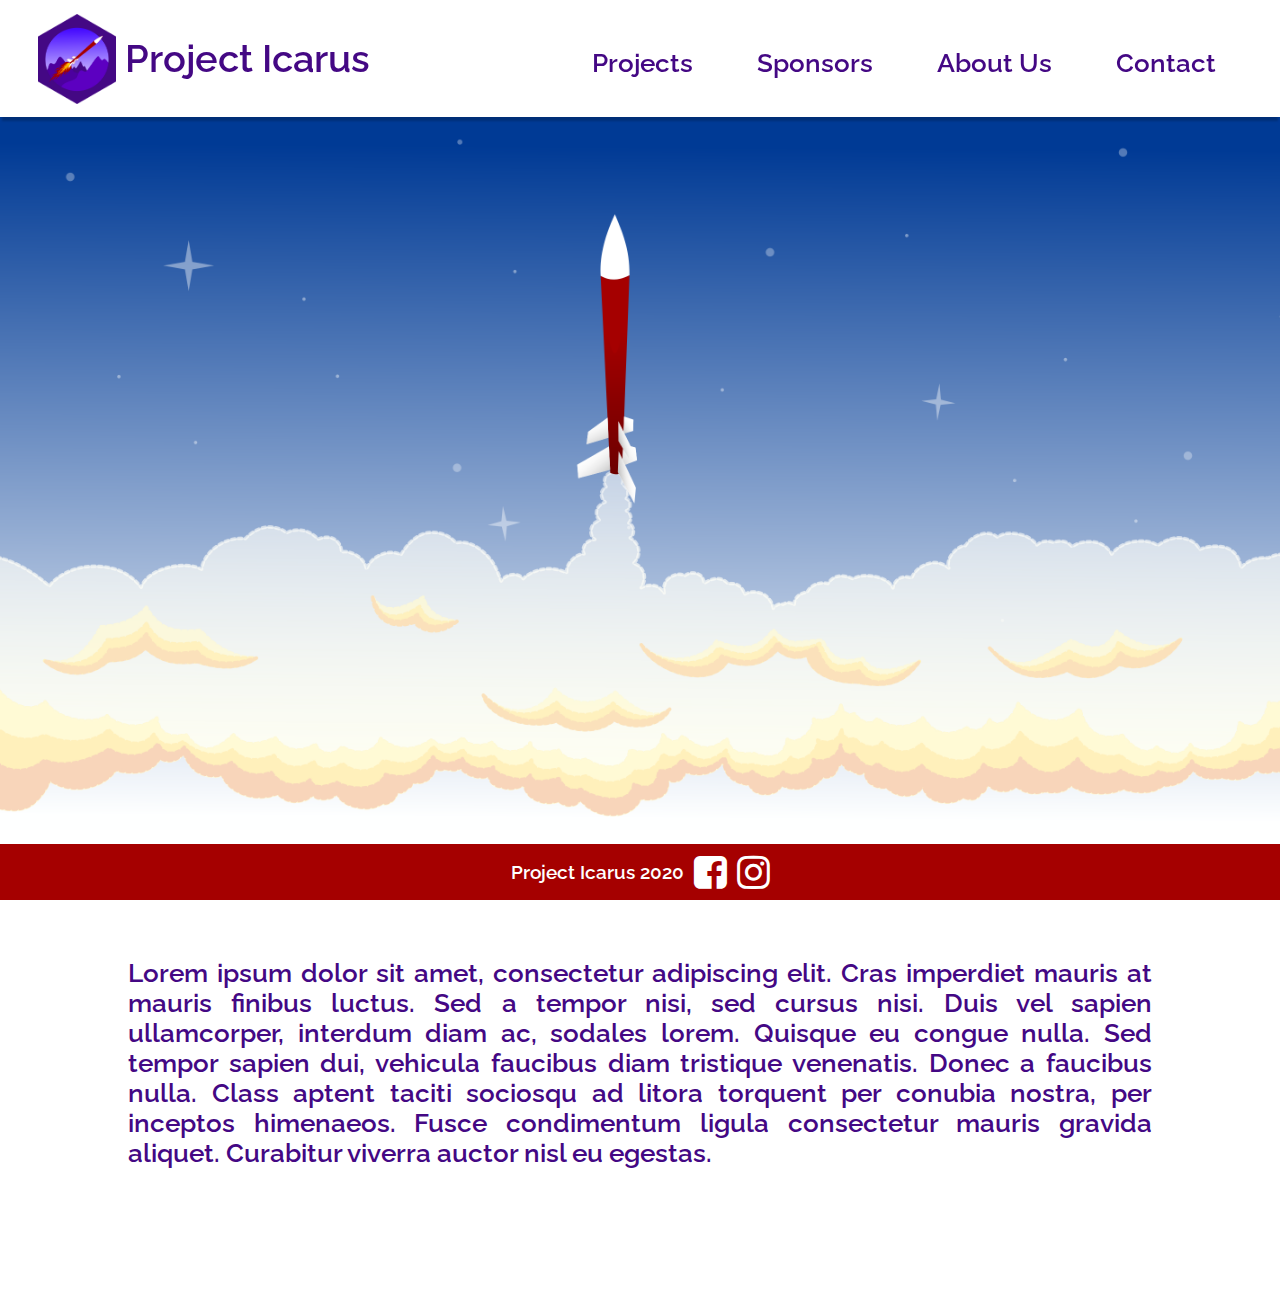
<file: index.html>
<html>

	<head>

		<link rel="stylesheet" type="text/css" href="style/text.css">
		<link rel="stylesheet" type="text/css" href="style/colors.css">
		<link rel="stylesheet" type="text/css" href="style/flex.css">
		<link rel="stylesheet" type="text/css" href="style/elements.css">
		<link rel="stylesheet" type="text/css" href="style/page.css">
		<link rel="stylesheet" type="text/css" href="style/spacing.css">
		<link href="https://fonts.googleapis.com/css2?family=Raleway:wght@600;800&display=swap" rel="stylesheet">
		<link href="https://maxcdn.bootstrapcdn.com/font-awesome/4.7.0/css/font-awesome.min.css" rel="stylesheet">

		<title>
			Project Icarus - Home
		</title>
		
	</head>

	<body class="remove_edges background-primary">
		<div id="nav" class="remove_edges flex-row background-primary font">
			<a id="home_link" class="flex-row no_link_style text_secondary flexbox_center" href="index.html"><img id="logo" src="logo.png"/>&nbsp;Project Icarus</a>
			<div id="nav_links" class="flex-row">
				<a class="nav_link_spacer hvr_ul no_link_style text_secondary" href="projects.html">Projects</a>
				<a class="nav_link_spacer hvr_ul no_link_style text_secondary" href="sponsors.html">Sponsors</a>
				<a class="nav_link_spacer hvr_ul no_link_style text_secondary" href="about.html">About Us</a>
				<a class="nav_link_spacer hvr_ul no_link_style text_secondary" href="contact.html">Contact</a>
			</div>
		</div>

		<div id="top" class="span_width center_text">
			<img class="span_width" src="rocket.png"/>
		</div>

		<div id="main" class="span_width background-primary remove_edges">
			<p id="main_text" class="remove_edges font text_secondary">
				Lorem ipsum dolor sit amet, consectetur adipiscing elit. Cras imperdiet mauris at mauris finibus luctus. Sed a tempor nisi, sed cursus nisi. Duis vel sapien ullamcorper, interdum diam ac, sodales lorem. Quisque eu congue nulla. Sed tempor sapien dui, vehicula faucibus diam tristique venenatis. Donec a faucibus nulla. Class aptent taciti sociosqu ad litora torquent per conubia nostra, per inceptos himenaeos. Fusce condimentum ligula consectetur mauris gravida aliquet. Curabitur viverra auctor nisl eu egestas.
			</p>
		</div>

		<div id="footer" class="background-tertiary font text_primary flex-row flexbox_center">
			Project Icarus 2020&nbsp;&nbsp;
			<a href="https://www.facebook.com/SpaceshotIcarus/" class="social_link"><i class="fa fa-facebook-square text_primary"></i></a>&nbsp;&nbsp;
			<a href="https://www.instagram.com/rpi_project_icarus321/" class="social_link"><i class="fa fa-instagram text_primary"></i></a>
		</div>
	</body>

</html>
</file>
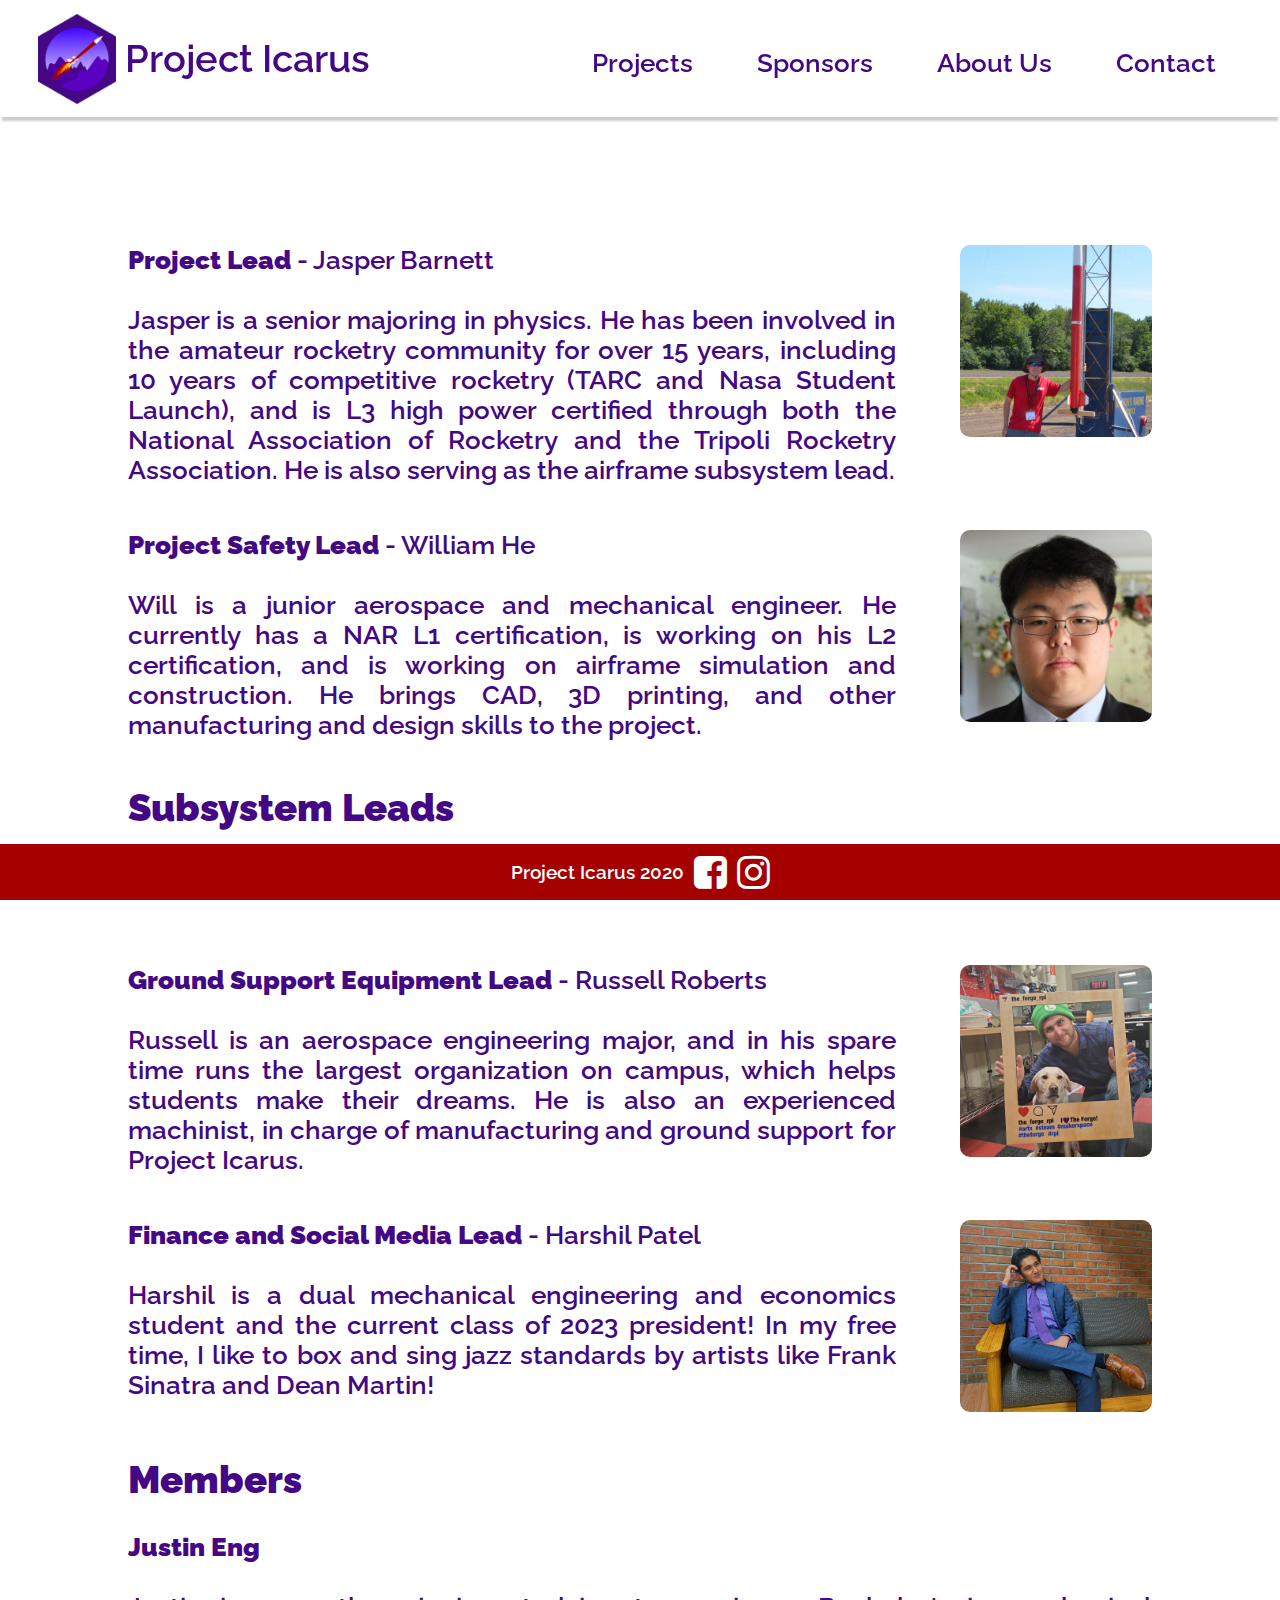
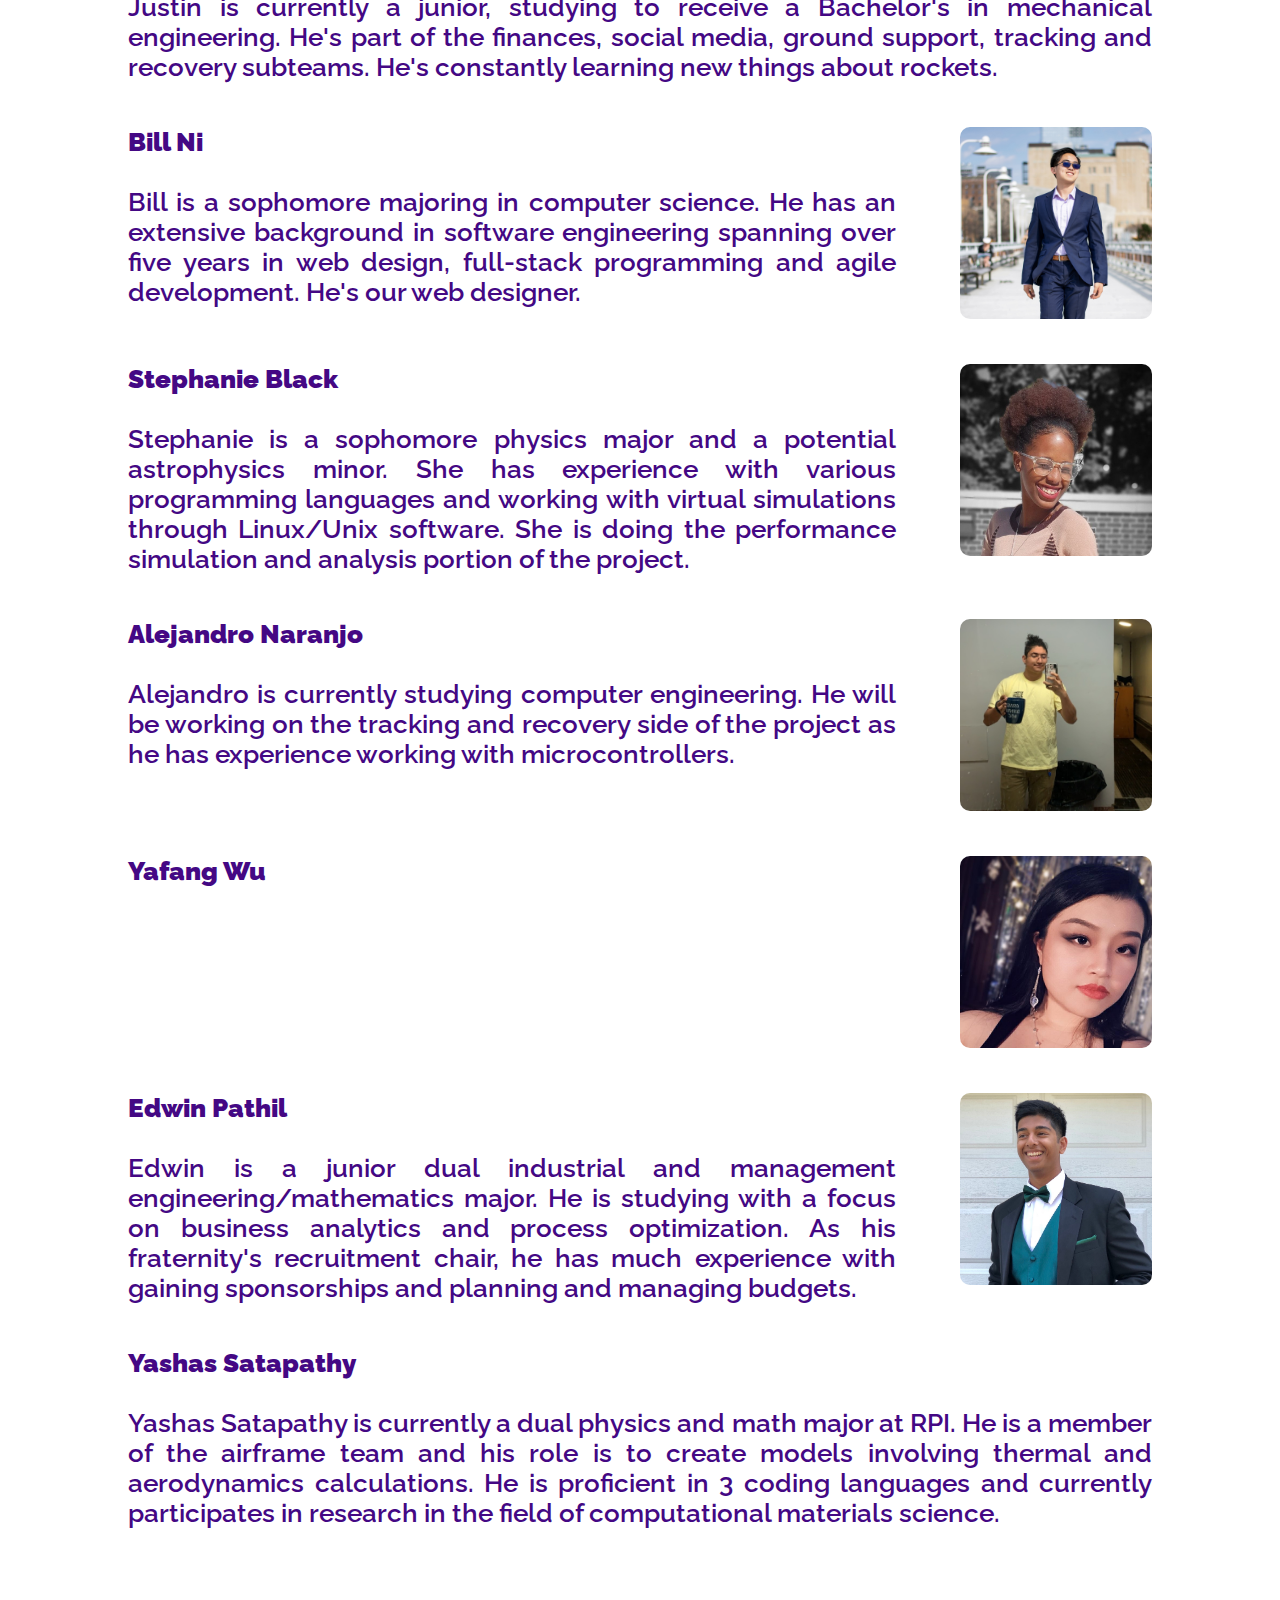
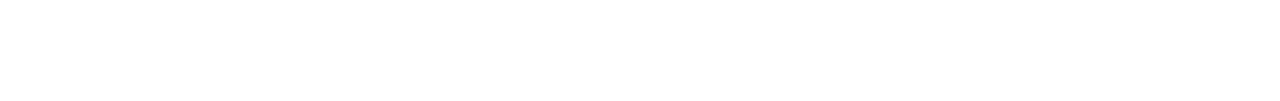
<file: about.html>
<html>

	<head>

		<link rel="stylesheet" type="text/css" href="style/text.css">
		<link rel="stylesheet" type="text/css" href="style/colors.css">
		<link rel="stylesheet" type="text/css" href="style/flex.css">
		<link rel="stylesheet" type="text/css" href="style/elements.css">
		<link rel="stylesheet" type="text/css" href="style/page.css">
		<link rel="stylesheet" type="text/css" href="style/spacing.css">
		<link href="https://fonts.googleapis.com/css2?family=Raleway:wght@600;800&display=swap" rel="stylesheet">
		<link href="https://maxcdn.bootstrapcdn.com/font-awesome/4.7.0/css/font-awesome.min.css" rel="stylesheet">

		<title>
			Project Icarus - About Us
		</title>
		
	</head>

	<body class="remove_edges background-primary">
		<div id="nav" class="remove_edges flex-row background-primary font">
			<a id="home_link" class="flex-row no_link_style text_secondary flexbox_center" href="index.html"><img id="logo" src="logo.png"/>&nbsp;Project Icarus</a>
			<div id="nav_links" class="flex-row">
				<a class="nav_link_spacer hvr_ul no_link_style text_secondary" href="projects.html">Projects</a>
				<a class="nav_link_spacer hvr_ul no_link_style text_secondary" href="sponsors.html">Sponsors</a>
				<a class="nav_link_spacer hvr_ul no_link_style text_secondary" href="about.html">About Us</a>
				<a class="nav_link_spacer hvr_ul no_link_style text_secondary" href="contact.html">Contact</a>
			</div>
		</div>

		<div id="main" class="span_width background-primary remove_edges">
			<div id="main_text" class="font text_secondary">


				<div class="flex-row font text_secondary about_entry">
					<div class="flex-col">
						<div class="flex-row">
							<b> Project Lead </b>&nbsp;- Jasper Barnett <br><br>
						</div>
						Jasper is a senior majoring in physics. He has been involved in the amateur rocketry community for over 15 years, including 10 years of competitive rocketry (TARC and Nasa Student Launch), and is L3 high power certified through both the National Association of Rocketry and the Tripoli Rocketry Association. He is also serving as the airframe subsystem lead. 
					</div>
					<img class="team_photo" src="team-photos/jasper_barnett.jpg">
				</div>


				<div class="flex-row font text_secondary about_entry">
					<div class="flex-col">
						<div class="flex-row">
							<b> Project Safety Lead </b>&nbsp;- William He <br><br>
						</div>
						Will is a junior aerospace and mechanical engineer. He currently has a NAR L1 certification, is working on his L2 certification, and is working on airframe simulation and construction. He brings CAD, 3D printing, and other manufacturing and design skills to the project.
					</div>
					<img class="team_photo" src="team-photos/william_he.jpg">
				</div>


				<b class="p_header"> Subsystem Leads </b> <br><br>


				<div class="flex-row font text_secondary about_entry">
					<div class="flex-col">
						<div class="flex-row">
							<b> Recovery and Tracking Lead </b>&nbsp;- Ryan Benson <br><br>
						</div>
					</div>
				</div>


				<div class="flex-row font text_secondary about_entry">
					<div class="flex-col">
						<div class="flex-row">
							<b> Ground Support Equipment Lead </b>&nbsp;- Russell Roberts <br><br>
						</div>
						Russell is an aerospace engineering major, and in his spare time runs the largest organization on campus, which helps students make their dreams. He is also an experienced machinist, in charge of manufacturing and ground support for Project Icarus.
					</div>
					<img class="team_photo" src="team-photos/russell_roberts.jpg">
				</div>


				<div class="flex-row font text_secondary about_entry">
					<div class="flex-col">
						<div class="flex-row">
							<b> Finance and Social Media Lead </b>&nbsp;- Harshil Patel <br><br>
						</div>
						Harshil is a dual mechanical engineering and economics student and the current class of 2023 president! In my free time, I like to box and sing jazz standards by artists like Frank Sinatra and Dean Martin!
					</div>
					<img class="team_photo" src="team-photos/harshil_patel.jpg">
				</div>


				<b class="p_header"> Members </b> <br><br>


				<div class="flex-row font text_secondary about_entry">
					<div class="flex-col">
						<div class="flex-row">
							<b> Justin Eng </b><br><br>
						</div>
						Justin is currently a junior, studying to receive a Bachelor's in mechanical engineering. He's part of the finances, social media, ground support, tracking and recovery subteams. He's constantly learning new things about rockets.
					</div>
				</div>


				<div class="flex-row font text_secondary about_entry">
					<div class="flex-col">
						<div class="flex-row">
							<b> Bill Ni </b><br><br>
						</div>
						Bill is a sophomore majoring in computer science. He has an extensive background in software engineering spanning over five years in web design, full-stack programming and agile development. He's our web designer.
					</div>
					<img class="team_photo" src="team-photos/bill_ni.jpg">
				</div>


				<div class="flex-row font text_secondary about_entry">
					<div class="flex-col">
						<div class="flex-row">
							<b> Stephanie Black </b><br><br>
						</div>
						Stephanie is a sophomore physics major and a potential astrophysics minor. She has experience with various programming languages and working with virtual simulations through Linux/Unix software. She is doing the performance simulation and analysis portion of the project.
					</div>
					<img class="team_photo" src="team-photos/stephanie_black.jpg">
				</div>

				<div class="flex-row font text_secondary about_entry">
					<div class="flex-col">
						<div class="flex-row">
							<b> Alejandro Naranjo </b><br><br>
						</div>
						Alejandro is currently studying computer engineering. He will be working on the tracking and recovery side of the project as he has experience working with microcontrollers.
					</div>
					<img class="team_photo" src="team-photos/alejandro_naranjo.jpg">
				</div>

				<div class="flex-row font text_secondary about_entry">
					<div class="flex-col">
						<div class="flex-row">
							<b> Yafang Wu </b><br><br>
						</div>
					</div>
					<img class="team_photo" src="team-photos/yafang_wu.jpg">
				</div>

				<div class="flex-row font text_secondary about_entry">
					<div class="flex-col">
						<div class="flex-row">
							<b> Edwin Pathil </b><br><br>
						</div>
						Edwin is a junior dual industrial and management engineering/mathematics major. He is studying with a focus on business analytics and process optimization. As his fraternity's recruitment chair, he has much experience with gaining sponsorships and planning and managing budgets.
					</div>
					<img class="team_photo" src="team-photos/edwin_pathil.jpg">
				</div>
				
				<div class="flex-row font text_secondary about_entry">
					<div class="flex-col">
						<div class="flex-row">
							<b> Yashas Satapathy </b><br><br>
						</div>
						Yashas Satapathy is currently a dual physics and math major at RPI. He is a member of the airframe team and his role is to create models involving thermal and aerodynamics calculations. He is proficient in 3 coding languages and currently participates in research in the field of computational materials science. 
					</div>
				</div>
			</div>
		</div>

		<div id="footer" class="background-tertiary font text_primary flex-row flexbox_center">
			Project Icarus 2020&nbsp;&nbsp;
			<a href="https://www.facebook.com/SpaceshotIcarus/" class="social_link"><i class="fa fa-facebook-square text_primary"></i></a>&nbsp;&nbsp;
			<a href="https://www.instagram.com/rpi_project_icarus321/" class="social_link"><i class="fa fa-instagram text_primary"></i></a>
		</div>
	</body>

</html>
</file>
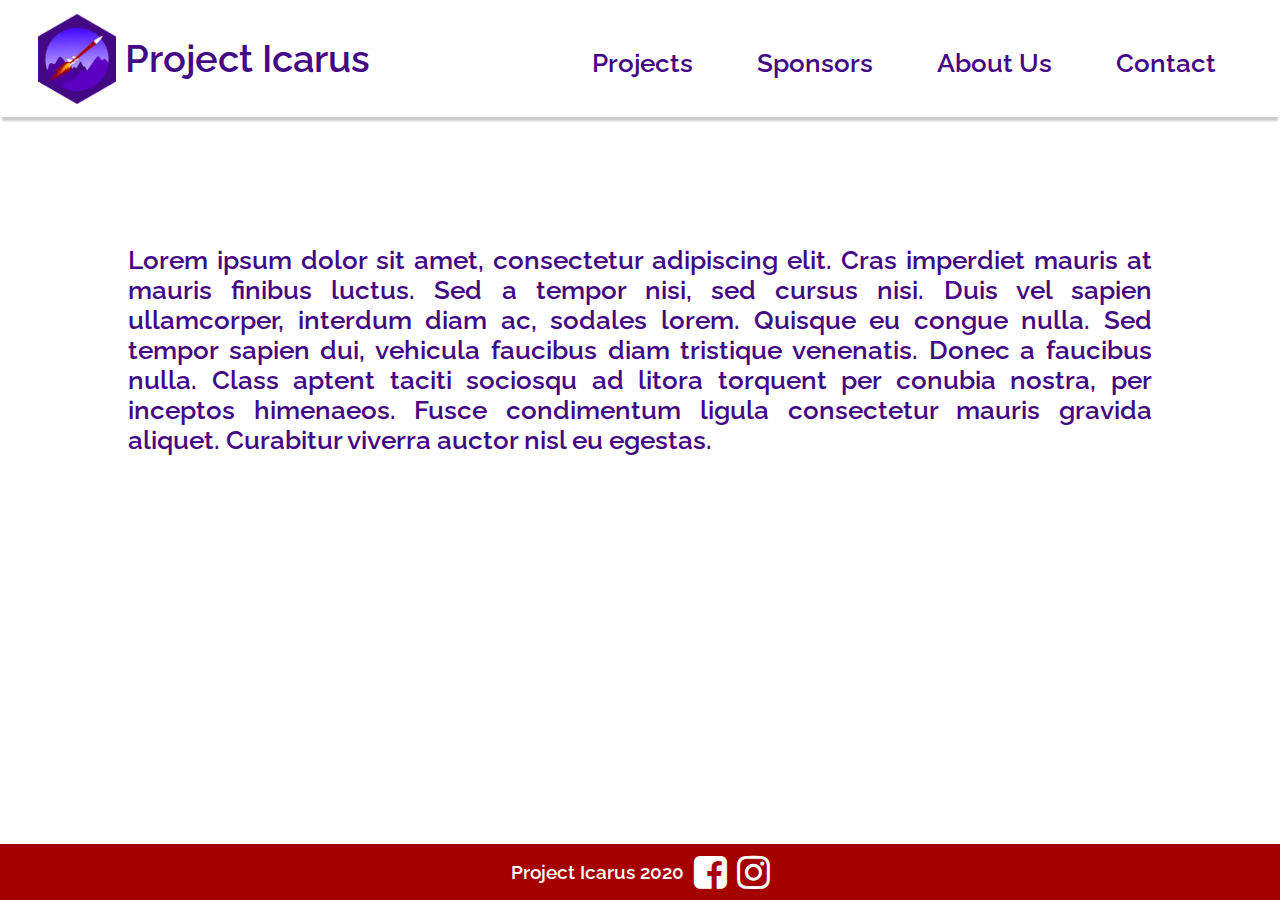
<file: contact.html>
<html>

	<head>

		<link rel="stylesheet" type="text/css" href="style/text.css">
		<link rel="stylesheet" type="text/css" href="style/colors.css">
		<link rel="stylesheet" type="text/css" href="style/flex.css">
		<link rel="stylesheet" type="text/css" href="style/elements.css">
		<link rel="stylesheet" type="text/css" href="style/page.css">
		<link rel="stylesheet" type="text/css" href="style/spacing.css">
		<link href="https://fonts.googleapis.com/css2?family=Raleway:wght@600;800&display=swap" rel="stylesheet">
		<link href="https://maxcdn.bootstrapcdn.com/font-awesome/4.7.0/css/font-awesome.min.css" rel="stylesheet">

		<title>
			Project Icarus - Contact
		</title>
		
	</head>

	<body class="remove_edges background-primary">
		<div id="nav" class="remove_edges flex-row background-primary font">
			<a id="home_link" class="flex-row no_link_style text_secondary flexbox_center" href="index.html"><img id="logo" src="logo.png"/>&nbsp;Project Icarus</a>
			<div id="nav_links" class="flex-row">
				<a class="nav_link_spacer hvr_ul no_link_style text_secondary" href="projects.html">Projects</a>
				<a class="nav_link_spacer hvr_ul no_link_style text_secondary" href="sponsors.html">Sponsors</a>
				<a class="nav_link_spacer hvr_ul no_link_style text_secondary" href="about.html">About Us</a>
				<a class="nav_link_spacer hvr_ul no_link_style text_secondary" href="contact.html">Contact</a>
			</div>
		</div>

		<div id="main" class="span_width background-primary remove_edges">
			<p id="main_text" class="remove_edges font text_secondary">
				Lorem ipsum dolor sit amet, consectetur adipiscing elit. Cras imperdiet mauris at mauris finibus luctus. Sed a tempor nisi, sed cursus nisi. Duis vel sapien ullamcorper, interdum diam ac, sodales lorem. Quisque eu congue nulla. Sed tempor sapien dui, vehicula faucibus diam tristique venenatis. Donec a faucibus nulla. Class aptent taciti sociosqu ad litora torquent per conubia nostra, per inceptos himenaeos. Fusce condimentum ligula consectetur mauris gravida aliquet. Curabitur viverra auctor nisl eu egestas.
			</p>
		</div>

		<div id="footer" class="background-tertiary font text_primary flex-row flexbox_center">
			Project Icarus 2020&nbsp;&nbsp;
			<a href="https://www.facebook.com/SpaceshotIcarus/" class="social_link"><i class="fa fa-facebook-square text_primary"></i></a>&nbsp;&nbsp;
			<a href="https://www.instagram.com/rpi_project_icarus321/" class="social_link"><i class="fa fa-instagram text_primary"></i></a>
		</div>
	</body>

</html>
</file>
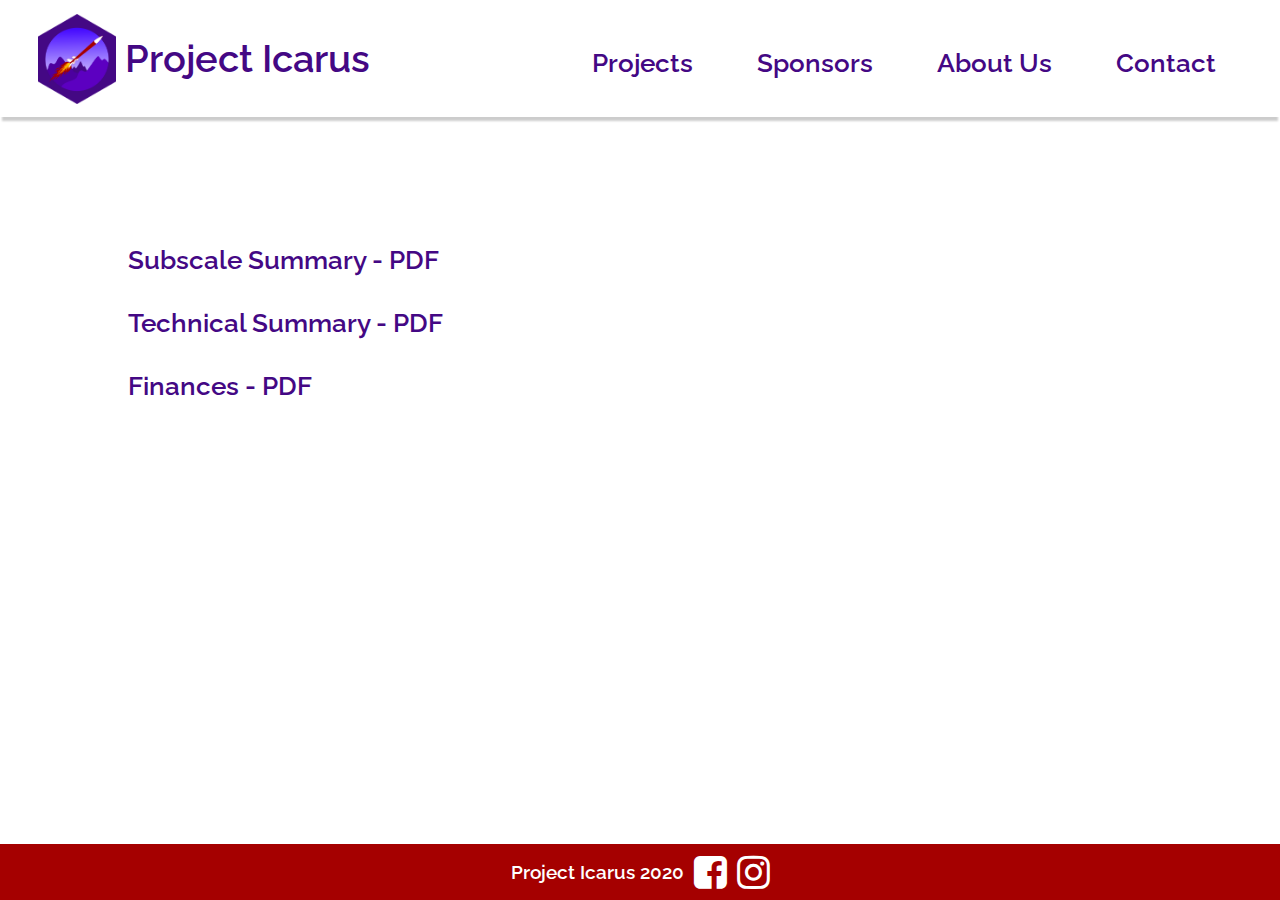
<file: projects.html>
<html>

	<head>

		<link rel="stylesheet" type="text/css" href="style/text.css">
		<link rel="stylesheet" type="text/css" href="style/colors.css">
		<link rel="stylesheet" type="text/css" href="style/flex.css">
		<link rel="stylesheet" type="text/css" href="style/elements.css">
		<link rel="stylesheet" type="text/css" href="style/page.css">
		<link rel="stylesheet" type="text/css" href="style/spacing.css">
		<link href="https://fonts.googleapis.com/css2?family=Raleway:wght@600;800&display=swap" rel="stylesheet">
		<link href="https://maxcdn.bootstrapcdn.com/font-awesome/4.7.0/css/font-awesome.min.css" rel="stylesheet">

		<title>
			Project Icarus - Projects
		</title>
		
	</head>

	<body class="remove_edges background-primary">
		<div id="nav" class="remove_edges flex-row background-primary font">
			<a id="home_link" class="flex-row no_link_style text_secondary flexbox_center" href="index.html"><img id="logo" src="logo.png"/>&nbsp;Project Icarus</a>
			<div id="nav_links" class="flex-row">
				<a class="nav_link_spacer hvr_ul no_link_style text_secondary" href="projects.html">Projects</a>
				<a class="nav_link_spacer hvr_ul no_link_style text_secondary" href="sponsors.html">Sponsors</a>
				<a class="nav_link_spacer hvr_ul no_link_style text_secondary" href="about.html">About Us</a>
				<a class="nav_link_spacer hvr_ul no_link_style text_secondary" href="contact.html">Contact</a>
			</div>
		</div>

		<div id="main" class="span_width background-primary remove_edges">
			<p id="main_text" class="remove_edges font text_secondary">
				Subscale Summary - <a href="https://project-icarus.com/project-pdfs/subscale_summary.pdf" class="no_link_style text_secondary hvr_ul">PDF</a><br><br>
				Technical Summary - <a href="https://project-icarus.com/project-pdfs/technical_summary.pdf" class="no_link_style text_secondary hvr_ul">PDF</a><br><br>
				Finances - <a href="https://project-icarus.com/project-pdfs/finances.pdf" class="no_link_style text_secondary hvr_ul">PDF</a><br><br>
			</p>
		</div>

		<div id="footer" class="background-tertiary font text_primary flex-row flexbox_center">
			Project Icarus 2020&nbsp;&nbsp;
			<a href="https://www.facebook.com/SpaceshotIcarus/" class="social_link"><i class="fa fa-facebook-square text_primary"></i></a>&nbsp;&nbsp;
			<a href="https://www.instagram.com/rpi_project_icarus321/" class="social_link"><i class="fa fa-instagram text_primary"></i></a>
		</div>
	</body>

</html>
</file>
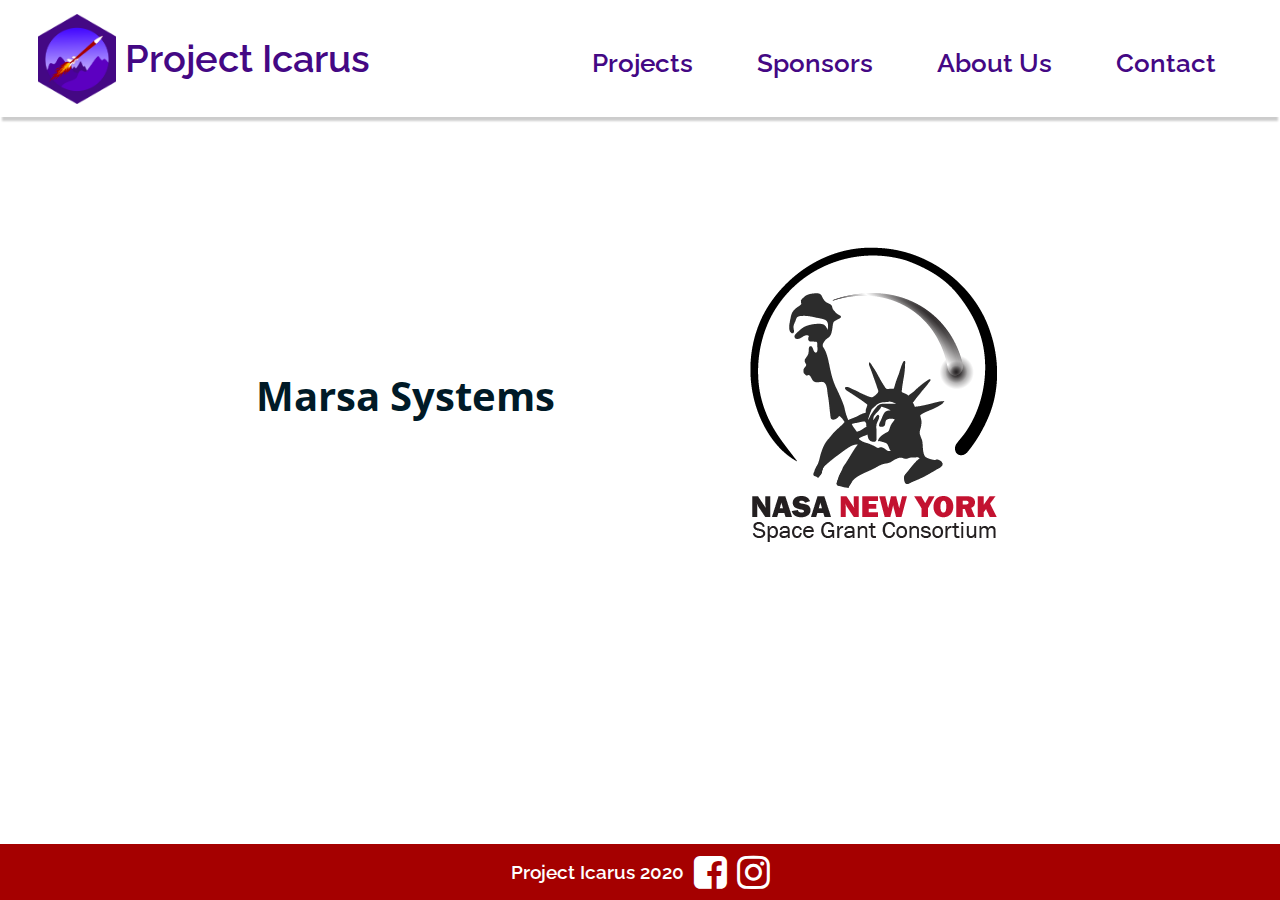
<file: sponsors.html>
<html>

	<head>

		<link rel="stylesheet" type="text/css" href="style/text.css">
		<link rel="stylesheet" type="text/css" href="style/colors.css">
		<link rel="stylesheet" type="text/css" href="style/flex.css">
		<link rel="stylesheet" type="text/css" href="style/elements.css">
		<link rel="stylesheet" type="text/css" href="style/page.css">
		<link rel="stylesheet" type="text/css" href="style/spacing.css">
		<link rel="stylesheet" type="text/css" href="style/sponsors.css">
		<link href="https://fonts.googleapis.com/css2?family=Raleway:wght@600;800&display=swap" rel="stylesheet">
		<link href="https://fonts.googleapis.com/css2?family=Open+Sans:wght@600&display=swap" rel="stylesheet">
		<link href="https://maxcdn.bootstrapcdn.com/font-awesome/4.7.0/css/font-awesome.min.css" rel="stylesheet">

		<title>
			Project Icarus - Sponsors
		</title>
		
	</head>

	<body class="remove_edges background-primary">
		<div id="nav" class="remove_edges flex-row background-primary font">
			<a id="home_link" class="flex-row no_link_style text_secondary flexbox_center" href="index.html"><img id="logo" src="logo.png"/>&nbsp;Project Icarus</a>
			<div id="nav_links" class="flex-row">
				<a class="nav_link_spacer hvr_ul no_link_style text_secondary" href="projects.html">Projects</a>
				<a class="nav_link_spacer hvr_ul no_link_style text_secondary" href="sponsors.html">Sponsors</a>
				<a class="nav_link_spacer hvr_ul no_link_style text_secondary" href="about.html">About Us</a>
				<a class="nav_link_spacer hvr_ul no_link_style text_secondary" href="contact.html">Contact</a>
			</div>
		</div>

		<div id="main" class="span_width background-primary remove_edges">
			<div id="main_text" class="remove_edges font">
				<div class="flex-row justify-even">
					<div class="flex-col sponsor-col-width justify-even align-center">
						<a id="marsa_systems" href="http://www.marsasystems.com/" class="no_link_style">Marsa Systems</a>
					</div>
					<div class="flex-col sponsor-col-width justify-even align-center">
						<a id="nysg" href="https://www.nyspacegrant.org/" class="no_link_style"><img src="sponsor-logos/NYSG.png"/>
						</a>
					</div>
				</div>
			</div>
		</div>

		<div id="footer" class="background-tertiary font text_primary flex-row flexbox_center">
			Project Icarus 2020&nbsp;&nbsp;
			<a href="https://www.facebook.com/SpaceshotIcarus/" class="social_link"><i class="fa fa-facebook-square text_primary"></i></a>&nbsp;&nbsp;
			<a href="https://www.instagram.com/rpi_project_icarus321/" class="social_link"><i class="fa fa-instagram text_primary"></i></a>
		</div>
	</body>

</html>
</file>
<file: style/text.css>
.font {
  font-family: 'Raleway', sans-serif;
  font-weight: 600;
}

.bold {
  font-weight: 800 !important;
}

.p_header {
  font-size: 3vw;
}

.no_link_style {
  text-decoration: none;
}
</file>
<file: style/colors.css>
.background-primary {
  background-color: #fff;
}

.background-secondary {
  background-color: #440884;
}

.background-tertiary {
  background-color: #a50000;
}

.text_primary {
  color: #fff;
}

.text_secondary {
  color: #440884 !important;
}
</file>
<file: style/flex.css>
.flex-col {
  display: flex;
  flex-direction: column;
}

.flex-row {
  display: flex;
  flex-direction: row;
}

.flexbox_center {
  justify-content: center;
  align-items: center;
}

.justify-even {
  justify-content: space-evenly;
}

.align-center {
  align-items: center;
}
</file>
<file: style/elements.css>
.social_link {
  font-size: 3vw;
}

.team_photo {
  width: 15vw;
  height: 15vw;
  border-radius: 10px;
  margin-left: 5vw;
}

#top {
  background: linear-gradient(0deg, rgba(68, 8, 132, 1) 0%, rgba(92, 0, 193, 1) 45%, rgba(255, 204, 0, 1) 100%) !important;
}

#logo {
  height: 10vh;
}

#main {
  text-align: justify;
}

#home_link {
  font-size: 3vw;
}

#main_text {
  font-size: 2vw;
  padding: 10% 10% 10% 10%;
}

#nav_links {
  align-self: flex-end;
  font-size: 2vw;
}

#nav {
  padding-left: 3vw;
  justify-content: space-between;
  height: 5vh;
  box-shadow: 0 6px 2px -2px rgba(0, 0, 0, 0.2);
}

#footer {
  position: fixed;
  bottom: 0;
  width: 100vw;
  font-size: 1.5vw;
  padding-top: 1vh;
  padding-bottom: 1vh;
}
</file>
<file: style/page.css>
::-webkit-scrollbar {
  width: 0;
  background: transparent;
}

html {
  scroll-behavior: smooth;
}

@media (min-height: 10vh) {
  #nav {
    position: sticky;
    padding-top: 4vh;
    padding-bottom: 4vh;
    top: 0;
  }
}

.hvr_ul {
  display: inline-block;
}

.hvr_ul::after {
  display: block;
  content: '';
  border-bottom: solid 3px #a50000;
  transform: scaleX(0);
  transition: transform 250ms ease-in-out;
  transform-origin: 0% 50%;
}

.hvr_ul:hover::after {
  transform: scaleX(1);
}
</file>
<file: style/spacing.css>
.remove_edges {
  margin: 0;
}

.span_width {
  width: 100%;
}

.center_text {
  text-align: center;
}

.nav_link_spacer {
  padding-right: 5vw;
}

.about_entry {
  padding-bottom: 5vh;
  justify-content: space-between;
}
</file>
<file: style/sponsors.css>
.sponsor-col-width {
  width: 30vw;
}

#marsa_systems {
  font-family: 'Open Sans', sans-serif;
  color: #001a27;
  font-weight: bold;
  font-size: 40px;
}
</file>
